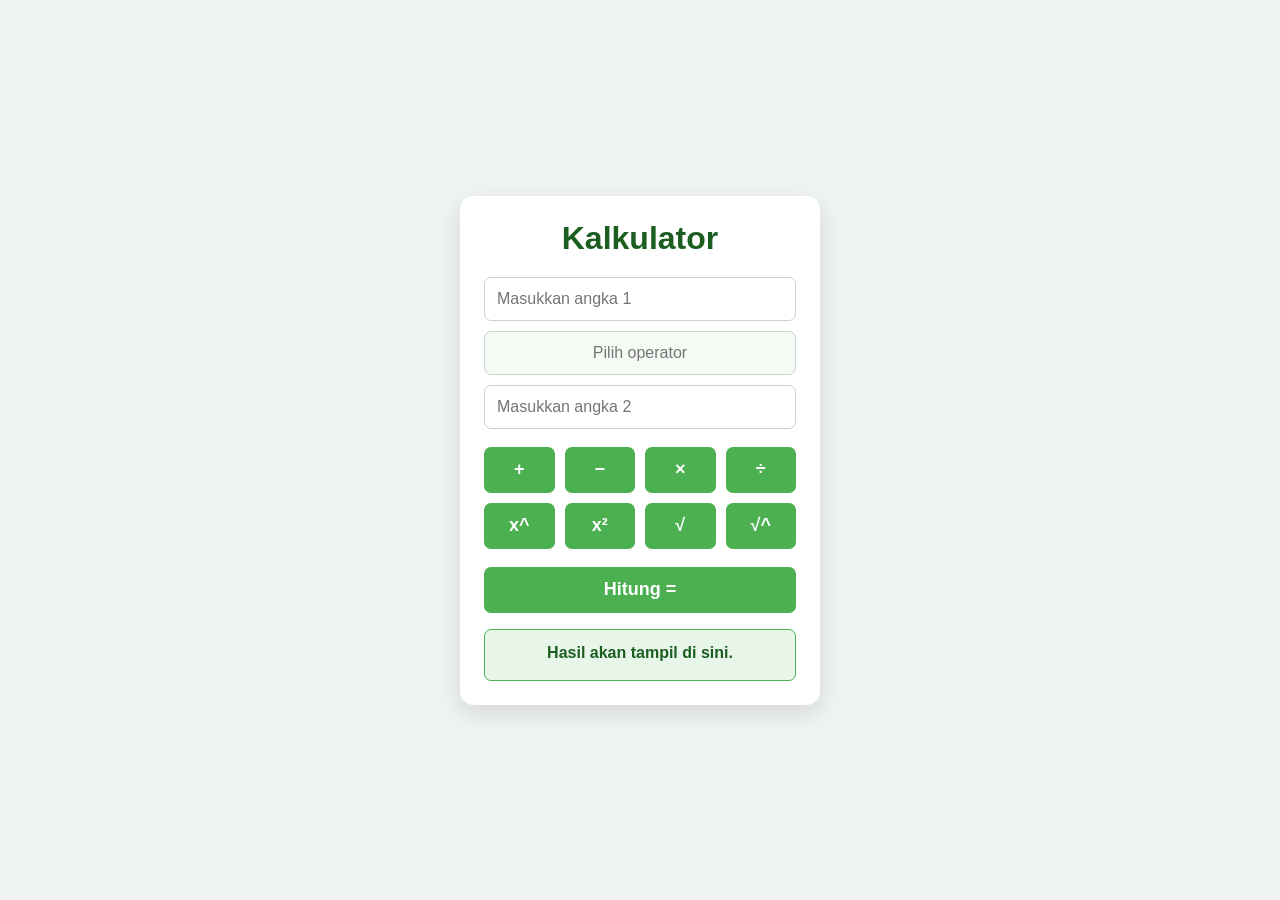
<file: index.html>
<!doctype html>
<html lang="id">
  <head>
    <meta charset="UTF-8" />
    <meta name="viewport" content="width=device-width, initial-scale=1.0" />
    <meta name="description" content="Kalkulator sederhana untuk operasi matematika dasar dan scientific." />
    <title>Kalkulator Sederhana</title>
    <link rel="stylesheet" href="style.css" />
  </head>
  <body>
    <main class="calculator">
      <h1>Kalkulator</h1>
      <div class="angka_input">
        <input type="number" id="angka_1" placeholder="Masukkan angka 1" step="any" aria-label="Angka pertama" />
        <input type="text" id="operator" placeholder="Pilih operator" aria-label="Operator" readonly />
        <input type="number" id="angka_2" placeholder="Masukkan angka 2" step="any" aria-label="Angka kedua" />
      </div>
      <div class="tombol" aria-label="Pilihan operasi">
        <button id="tombol_tambah" type="button">+</button>
        <button id="tombol_kurang" type="button">&minus;</button>
        <button id="tombol_kali" type="button">&times;</button>
        <button id="tombol_bagi" type="button">&divide;</button>
        <button id="tombol_pangkat" type="button">x^</button>
        <button id="tombol_kuadrat" type="button">x&sup2;</button>
        <button id="tombol_akar" type="button">&radic;</button>
        <button id="tombol_akar_pangkat" type="button">&radic;^</button>
      </div>
      <button id="tombol_hasil" type="button">Hitung =</button>
      <p id="hasil" aria-live="polite">Hasil akan tampil di sini.</p>
    </main>
    <script src="kalkulator.js"></script>
  </body>
</html>
</file>
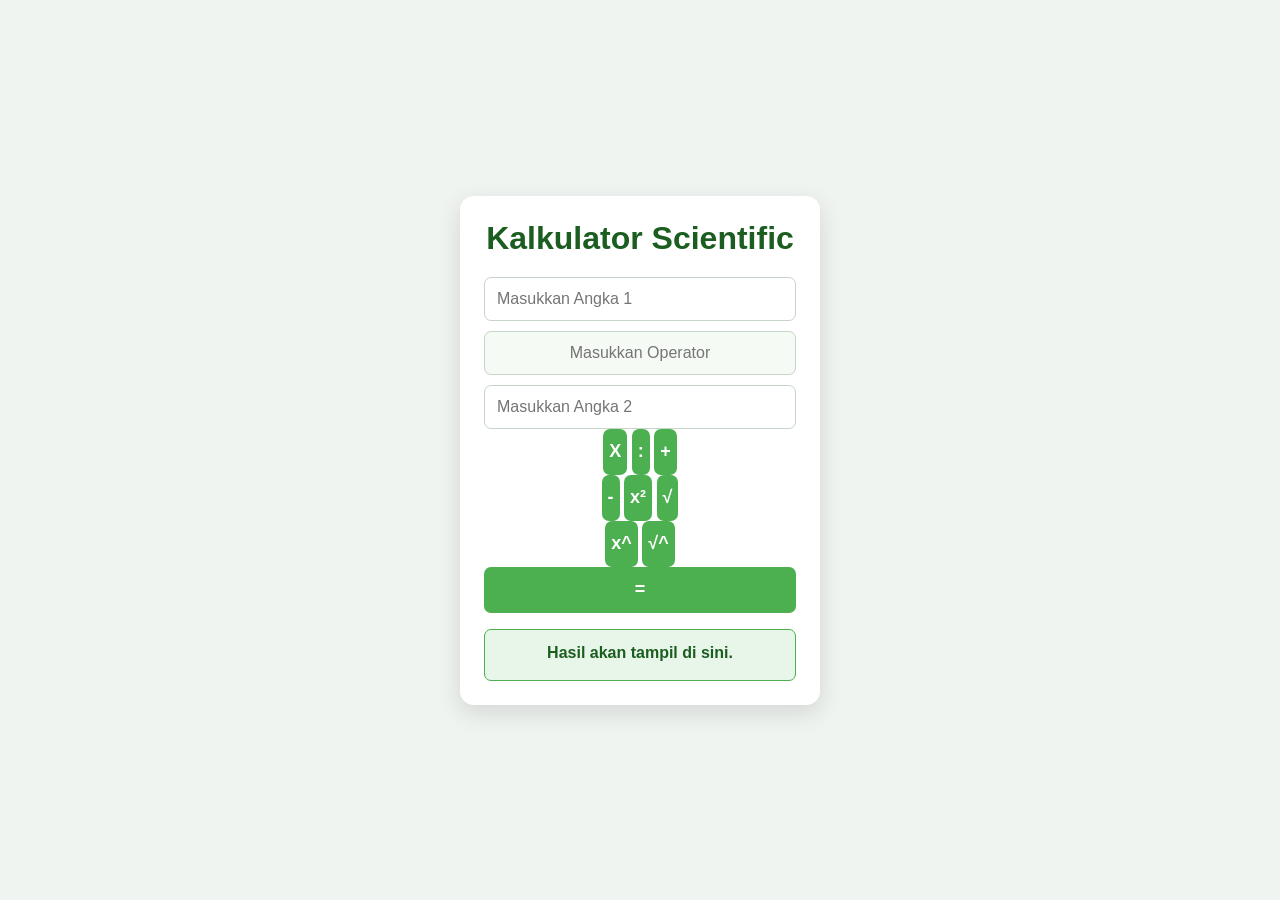
<file: kallkulator.html>
<!doctype html>
<html lang="id">
  <head>
    <meta charset="UTF-8" />
    <meta name="viewport" content="width=device-width, initial-scale=1.0" />
    <title>Kalkulator Sederhana</title>
    <link rel="stylesheet" href="style.css" />
  </head>
  <body>
    <div class="calculator">
      <h1 class="judul">Kalkulator Scientific</h1>
      <!-- input angka -->
      <div class="angka_input">
        <input type="number" id="angka_1" placeholder="Masukkan Angka 1" />
        <input type="text" id="operator" placeholder="Masukkan Operator" />
        <input type="number" id="angka_2" placeholder="Masukkan Angka 2" />
      </div>
      <!-- Daftar Tombol -->
      <div class="tombol1">
        <!-- tombol kali -->
        <button id="tombol_kali">X</button>
        <!-- tombol bagi -->
        <button id="tombol_bagi">:</button>
        <!-- tombol tambah -->
        <button id="tombol_tambah">+</button>
      </div>
      <div class="tombol2">
        <!-- tombol kurang -->
        <button id="tombol_kurang">-</button>
        <!-- tombol kuadrat -->
        <button id="tombol_kuadrat">x²</button>
        <!-- tombol akar -->
        <button id="tombol_akar">√</button>
      </div>
      <div class="tombol3">
        <!-- tombol pangkat -->
        <button id="tombol_pangkat">x^</button>
        <!-- tombol akar pangkat -->
        <button id="tombol_akar_pangkat">√^</button>
        <!-- tombol hasil -->
        <button id="tombol_hasil">=</button>
      </div>
      <p id="hasil" aria-live="polite">Hasil akan tampil di sini.</p>
    </div>

    <script src="kalkulator.js"></script>
  </body>
</html>
</file>
<file: style.css>
* {
  box-sizing: border-box;
}

body {
  min-height: 100vh;
  margin: 0;
  display: grid;
  place-items: center;
  padding: 24px;
  background: #f0f4f1;
  font-family: Arial, sans-serif;
}

.calculator {
  width: min(100%, 360px);
  padding: 24px;
  border-radius: 14px;
  background: #fff;
  box-shadow: 0 8px 24px rgba(0, 0, 0, 0.12);
  text-align: center;
}

h1 {
  margin: 0 0 20px;
  color: #1b5e20;
}

.angka_input {
  display: grid;
  gap: 10px;
}

input {
  width: 100%;
  padding: 12px;
  border: 1px solid #c6d5c8;
  border-radius: 7px;
  font-size: 16px;
}

#operator {
  text-align: center;
  background: #f5faf5;
}

.tombol {
  display: grid;
  grid-template-columns: repeat(4, 1fr);
  gap: 10px;
  margin: 18px 0;
}

button {
  min-height: 46px;
  border: 0;
  border-radius: 7px;
  background: #4caf50;
  color: #fff;
  font-size: 18px;
  font-weight: 700;
  cursor: pointer;
}

button:hover,
button:focus-visible {
  background: #388e3c;
}

#tombol_hasil {
  width: 100%;
}

#hasil {
  min-height: 52px;
  margin: 16px 0 0;
  padding: 14px;
  border: 1px solid #4caf50;
  border-radius: 7px;
  background: #e8f5e9;
  color: #1b5e20;
  font-weight: 700;
  overflow-wrap: anywhere;
}
</file>
